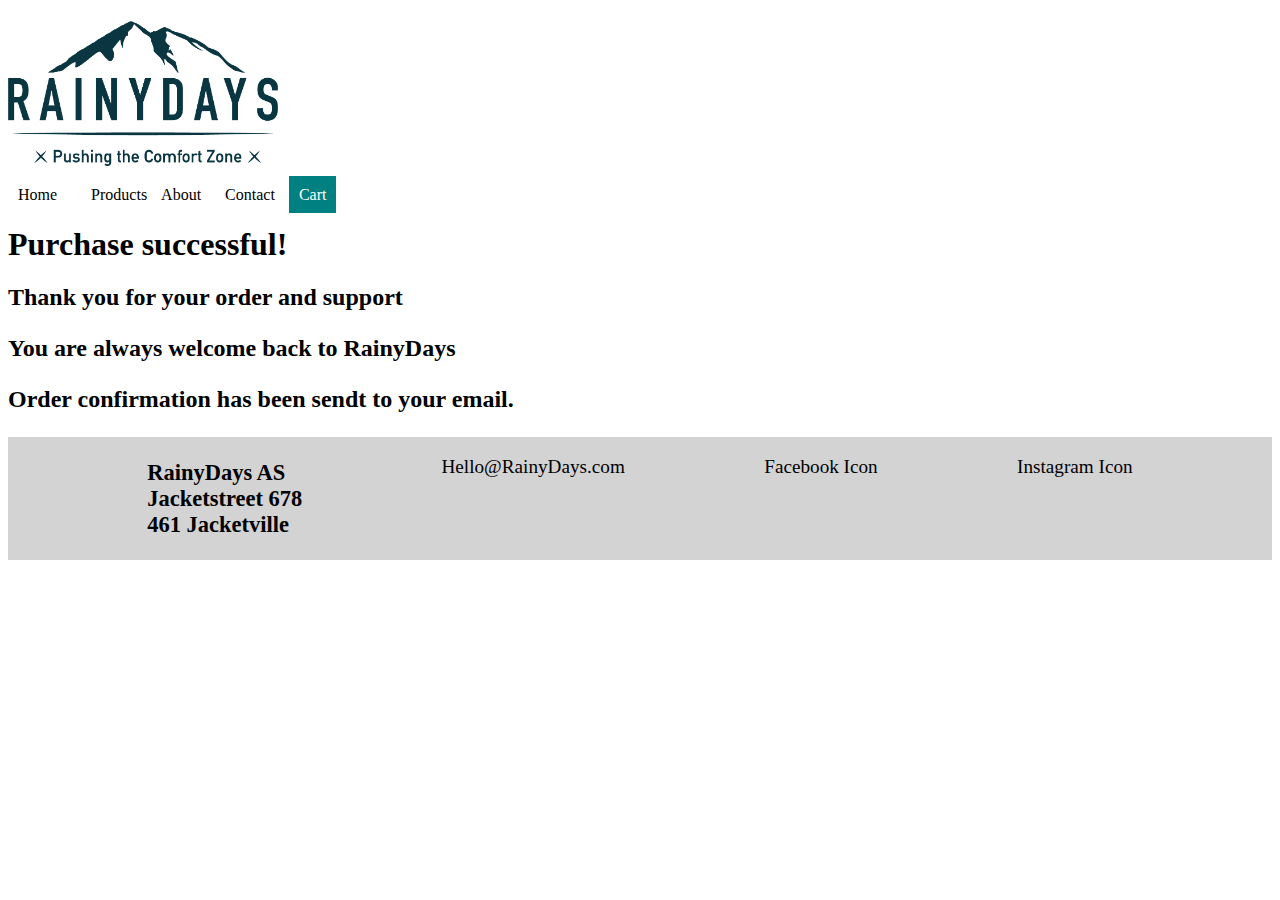
<file: Checkout-sucess.html>
<!DOCTYPE html>
<html lang="en">
<head>
    <meta name="description" content="Your order is completed"/>
    <meta charset="UTF-8">
    <meta http-equiv="X-UA-Compatible" content="IE=edge">
    <meta name="viewport" content="width=device-width, initial-scale=1.0">
    <link href="CSS/Styles.css" rel="stylesheet">
    <title>Checkout sucess</title>
    <!-- Hotjar Tracking Code for Site 4945990 (name missing) -->
<script>
    (function(h,o,t,j,a,r){
        h.hj=h.hj||function(){(h.hj.q=h.hj.q||[]).push(arguments)};
        h._hjSettings={hjid:4945990,hjsv:6};
        a=o.getElementsByTagName('head')[0];
        r=o.createElement('script');r.async=1;
        r.src=t+h._hjSettings.hjid+j+h._hjSettings.hjsv;
        a.appendChild(r);
    })(window,document,'https://static.hotjar.com/c/hotjar-','.js?sv=');
</script>
</head>
<body>
    <header>
        <div class="logo-container"><img src="/Images/RainyDays_Logo.png" height="45%" width="45%"></div>
        <nav>
            <ul>
                <li><a href="index.html">Home</a></li>
                <li><a href="Our Jackets.html"></a>Products</a></li>
                <li><a href="About.html">About</a></li>
                <li><a href="Contact.html">Contact</a></li>
                <li><a href="#" class="active">Cart</a></li>
            </ul>
        </nav>
    </header>
    <main>
        <h1>Purchase successful!</h1>
        <h2>Thank you for your order and support
            <p>You are always welcome back to RainyDays</p>
            <p>Order confirmation has been sendt to your email.</p>
        </h2>
    </main>
    <footer>
        <h3>RainyDays AS <br>Jacketstreet 678</br>461 Jacketville</h3>
        <p>Hello@RainyDays.com</p>
        <p>Facebook Icon</p>
        <p>Instagram Icon</p>
    </footer>
</body>
</html>
</file>
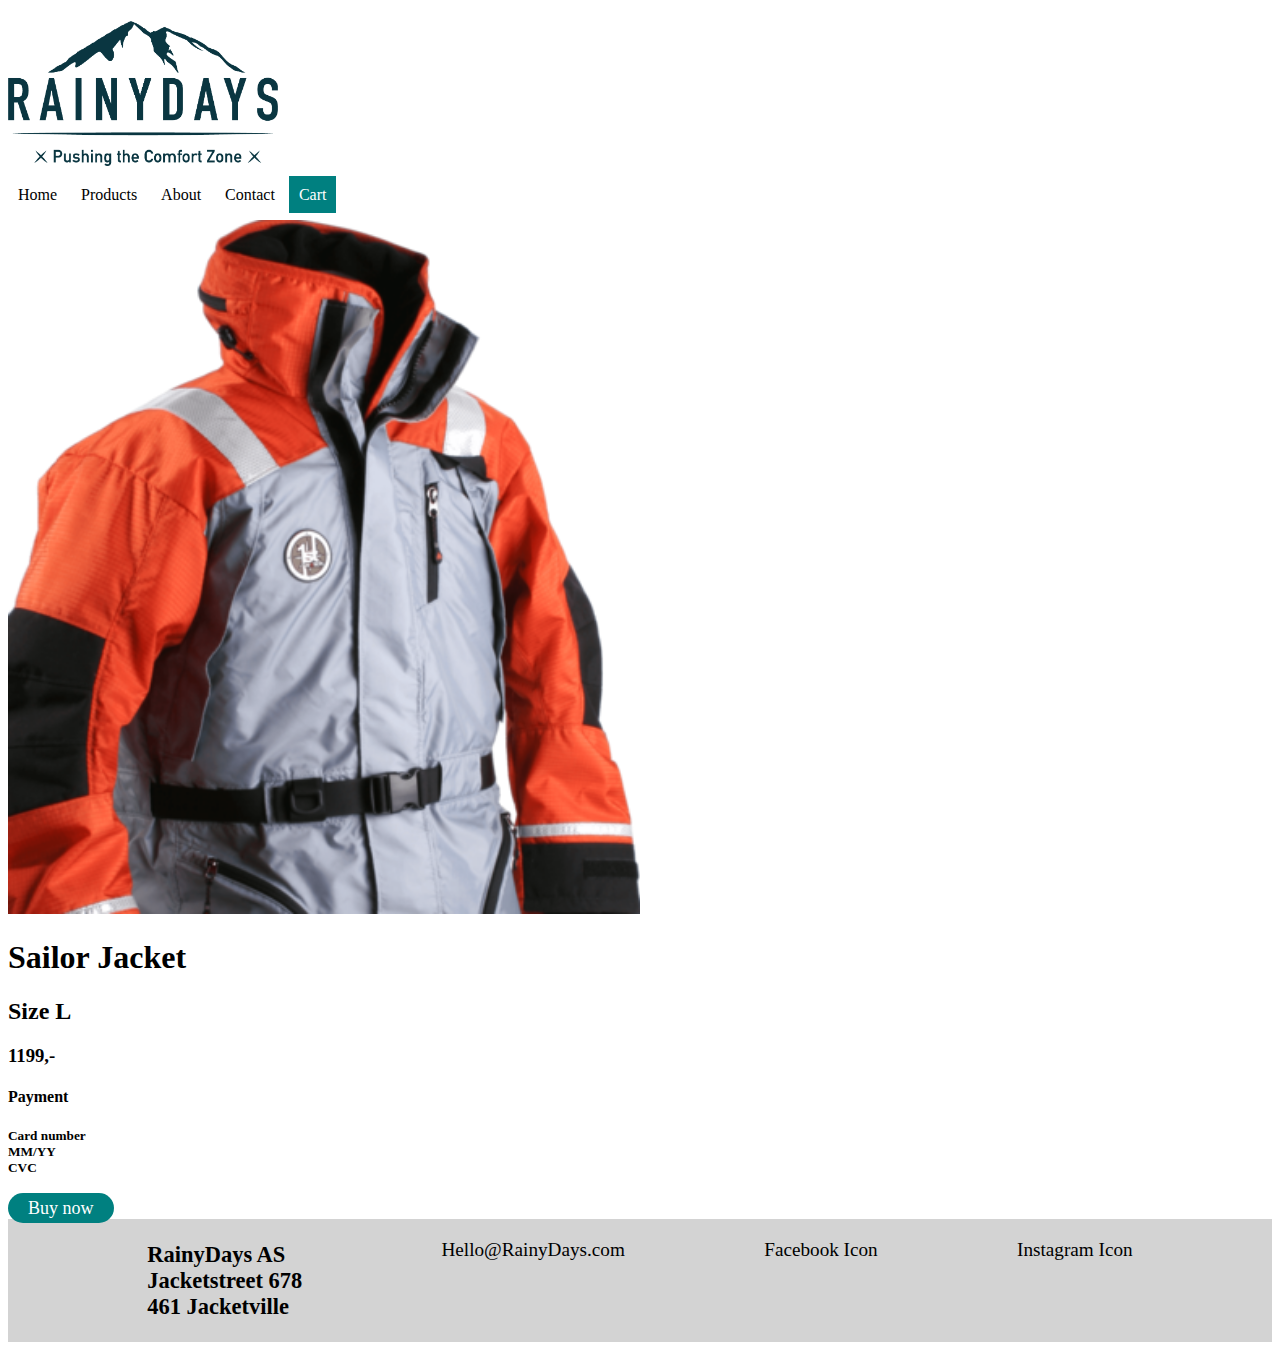
<file: Checkout.html>
<!DOCTYPE html>
<html lang="en">
<head>
    <meta name="description" content="Checkout"/>
    <meta charset="UTF-8">
    <meta http-equiv="X-UA-Compatible" content="IE=edge">
    <meta name="viewport" content="width=-, initial-scale=1.0">
    <link href="CSS/Styles.css" rel="stylesheet">
    <title>Checkout</title>
    <!-- Hotjar Tracking Code for Site 4945990 (name missing) -->
<script>
    (function(h,o,t,j,a,r){
        h.hj=h.hj||function(){(h.hj.q=h.hj.q||[]).push(arguments)};
        h._hjSettings={hjid:4945990,hjsv:6};
        a=o.getElementsByTagName('head')[0];
        r=o.createElement('script');r.async=1;
        r.src=t+h._hjSettings.hjid+j+h._hjSettings.hjsv;
        a.appendChild(r);
    })(window,document,'https://static.hotjar.com/c/hotjar-','.js?sv=');
</script>
</head>
<body>
    <header>
        <div class="logo-container"><img src="/Images/RainyDays_Logo.png" height="45%" width="45%"></div>
        <nav>
            <ul>
                <li><a href="index.html">Home</a></li>
                <li><a href="Our Jackets.html">Products</a></li>
                <li><a href="About.html">About</a></li>
                <li><a href="Contact.html">Contact</a></li>
                <li><a href="#" class="active">Cart</a></li>
            </ul>
        </nav>
    </header>
    <main>
        <section>
            <img src="/Images/SailorJacket.png" width="50%" alt= "Red sailor jacket with grey details and high collar"/>
        </section>
        <section>
            <h1>Sailor Jacket</h1>
            <h2>Size L</h2>
            <h3>1199,-</h3>
        </section>
        <section>
            <h4>Payment</h4> 
            <h5><form>Card number</form><form>MM/YY</form><form>CVC</form></h5>
            <a href="/Checkout-sucess.html" class="cta">Buy now</a>
        </section>
    </main>
    <footer>
        <h3>RainyDays AS <br>Jacketstreet 678</br>461 Jacketville</h3>
        <p>Hello@RainyDays.com</p>
        <p>Facebook Icon</p>
        <p>Instagram Icon</p>
    </footer>
</body>
</html>
</file>
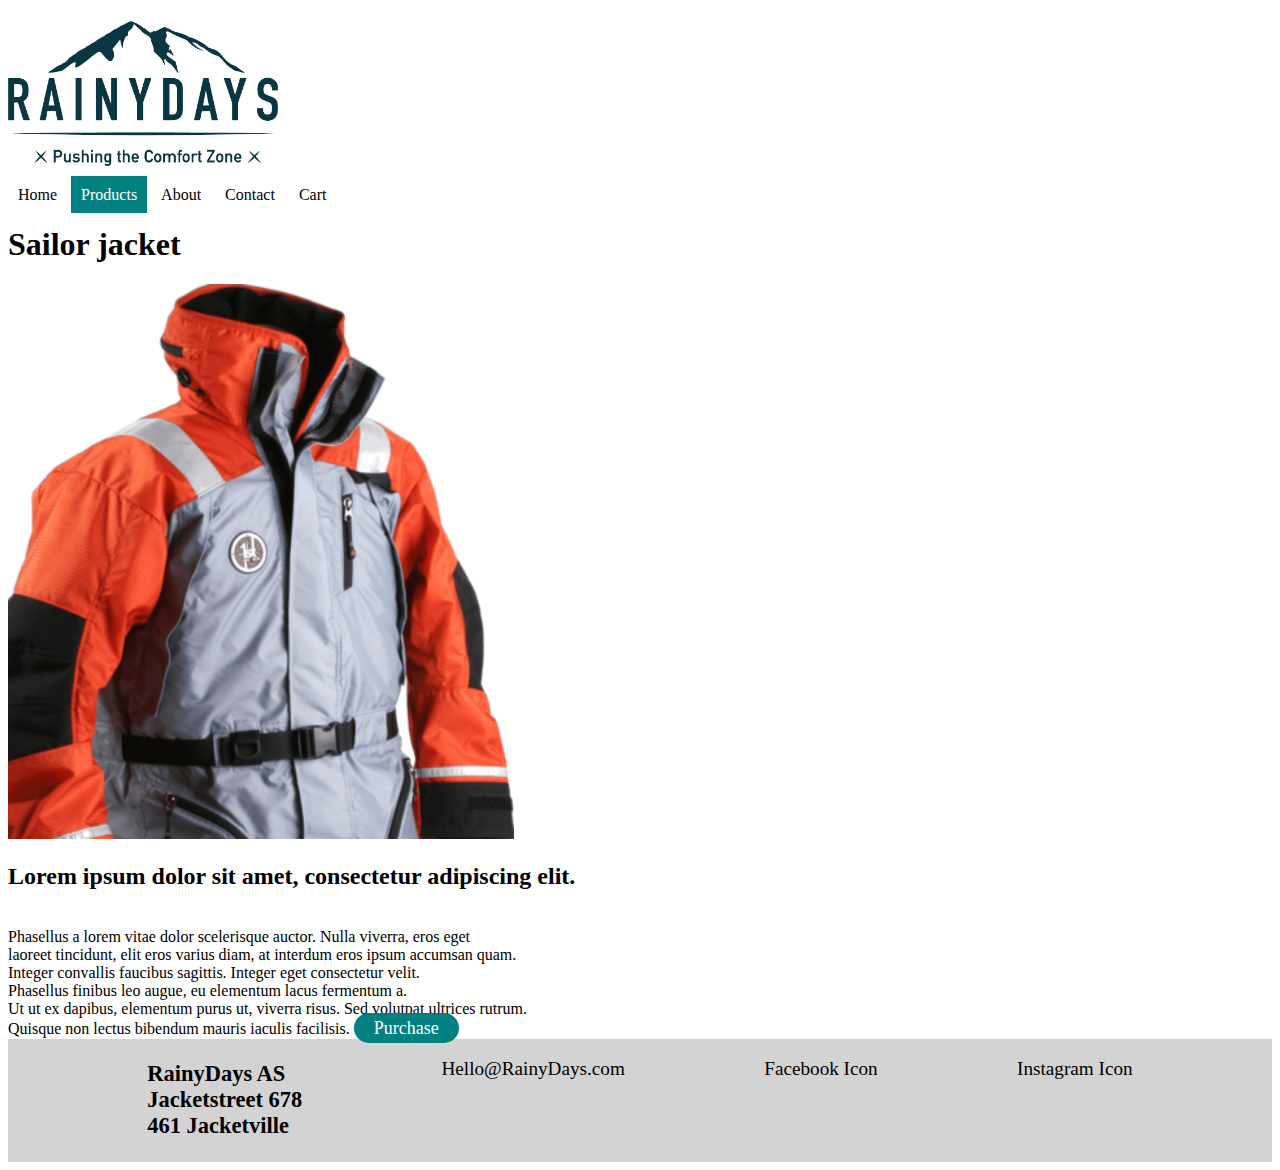
<file: SailorJacket.html>
<!DOCTYPE html>
<html lang="en">
<head>
    
    <meta name="description" content="Sailor jacket is dureable in any storm!"/>
    <meta charset="UTF-8">
    <meta http-equiv="X-UA-Compatible" content="IE=edge">
    <meta name="viewport" content="width=device-width, initial-scale=1.0">
    <link href="CSS/Styles.css" rel="stylesheet">
    <title>Sailor Jacket</title>
    <!-- Hotjar Tracking Code for Site 4945990 (name missing) -->
<script>
    (function(h,o,t,j,a,r){
        h.hj=h.hj||function(){(h.hj.q=h.hj.q||[]).push(arguments)};
        h._hjSettings={hjid:4945990,hjsv:6};
        a=o.getElementsByTagName('head')[0];
        r=o.createElement('script');r.async=1;
        r.src=t+h._hjSettings.hjid+j+h._hjSettings.hjsv;
        a.appendChild(r);
    })(window,document,'https://static.hotjar.com/c/hotjar-','.js?sv=');
</script>
</head>
<body>
    <header>
        <div class="logo-container"><img src="/Images/RainyDays_Logo.png" height="45%" width="45%"></div>
        <nav>
            <ul>
                <li><a href="index.html">Home</a></li>
                <li><a href="Our Jackets.html" class="active">Products</a></li>
                <li><a href="About.html">About</a></li>
                <li><a href="Contact.html">Contact</a></li>
                <li><a href="Checkout.html">Cart</a></li>
            </ul>
        </nav>
    </header>
<main>
    <section>
        <h1>Sailor jacket</h1>
        <img src="/Images/SailorJacket.png" width="40%" alt="Red sailor jacket with grey details and high collar"/>
    </section>
    <div class="information">
            <h2>Lorem ipsum dolor sit amet, consectetur adipiscing elit.</h2> 
            <br>Phasellus a lorem vitae dolor scelerisque auctor. Nulla viverra, eros eget 
            <br>laoreet tincidunt, elit eros varius diam, at interdum eros ipsum accumsan quam. 
            <br>Integer convallis faucibus sagittis. Integer eget consectetur velit. 
            <br>Phasellus finibus leo augue, eu elementum lacus fermentum a. 
            <br>Ut ut ex dapibus, elementum purus ut, viverra risus. Sed volutpat ultrices rutrum. 
            <br>Quisque non lectus bibendum mauris iaculis facilisis.
            <a href="/Checkout.html" class="cta">Purchase</a>
    </div>
</main>
<footer>
    <h3>RainyDays AS <br>Jacketstreet 678</br>461 Jacketville</h3>
    <p>Hello@RainyDays.com</p>
    <p>Facebook Icon</p>
    <p>Instagram Icon</p>
</footer>
</body>
</html>
</file>
<file: CSS/Styles.css>
html {
    padding-top: 8px;
    margin: 0 auto;
    max-width: 1360px;
}
 li {
    display: inline-block;
}
nav a {
    color: #000;
    text-decoration: none;
    padding: 10px;
}
nav a:hover {
    text-decoration: underline;
}
nav ul {
    padding: 0px;
}
.active {
    background-color: teal;
    color: #fff
}

.logo-container {
    padding-top: 5px;
    max-width: 600px;
}
.cta {
    background-color: teal;
    border-radius: 18px;
    font-size: large;
    color: #fff;
    text-decoration: none;
    padding:5px 20px;
  }
footer {
    background-color: lightgrey;
    font-size: larger;
    justify-content: space-evenly;
    display: flex;
    flex-wrap: wrap;
}
</file>
